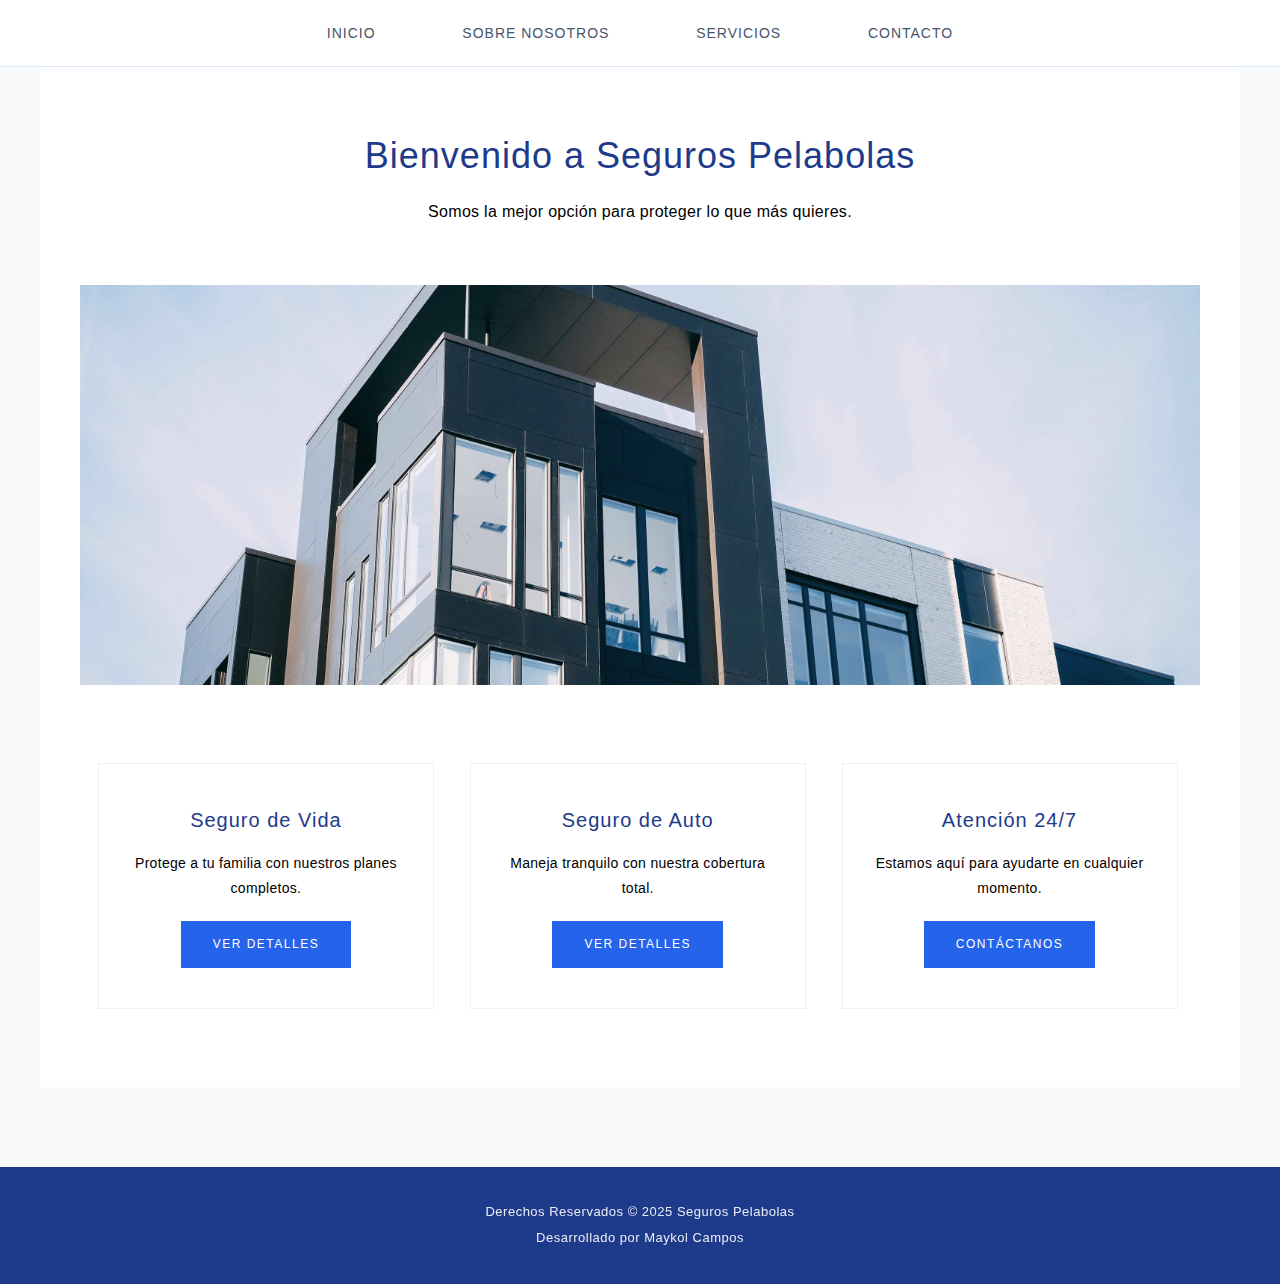
<file: index.html>
<!DOCTYPE html>
<html lang="es">

<head>
  <meta charset="UTF-8">
  <title>Seguros Pelabolas - Inicio</title>
  <link rel="stylesheet" href="estilo/estilos.css">
</head>

<body>



  <nav>
    <ul>
      <li><a href="index.html">Inicio</a></li>
      <li><a href="nosotros.html">Sobre Nosotros</a></li>
      <li><a href="servicios.html">Servicios</a></li>
      <li><a href="contacto.html">Contacto</a></li>
    </ul>
  </nav>

  <div class="contenedor-principal">
    <div class="bienvenida">
      <h2>Bienvenido a Seguros Pelabolas</h2>
      <p>Somos la mejor opción para proteger lo que más quieres.</p>
    </div>

    <div class="img-destacada">

      <img src="img/photo-1515263487990-61b07816b324.jpg" alt="imagen de edificio">
    </div>

    <div class="fila">
      <div class="columna">
        <h3>Seguro de Vida</h3>
        <p>Protege a tu familia con nuestros planes completos.</p>
        <a href="seguros-vida.html" class="boton">Ver Detalles</a>
      </div>
      <div class="columna">
        <h3>Seguro de Auto</h3>
        <p>Maneja tranquilo con nuestra cobertura total.</p>
        <a href="seguros-auto.html" class="boton">Ver Detalles</a>
      </div>
      <div class="columna">
        <h3>Atención 24/7</h3>
        <p>Estamos aquí para ayudarte en cualquier momento.</p>
        <a href="contacto.html" class="boton">Contáctanos</a>
      </div>
    </div>
  </div>

  <footer>
    <p>Derechos Reservados &copy; 2025 Seguros Pelabolas</p>
    <p>Desarrollado por Maykol Campos</p>
  </footer>

</body>

</html>
</file>
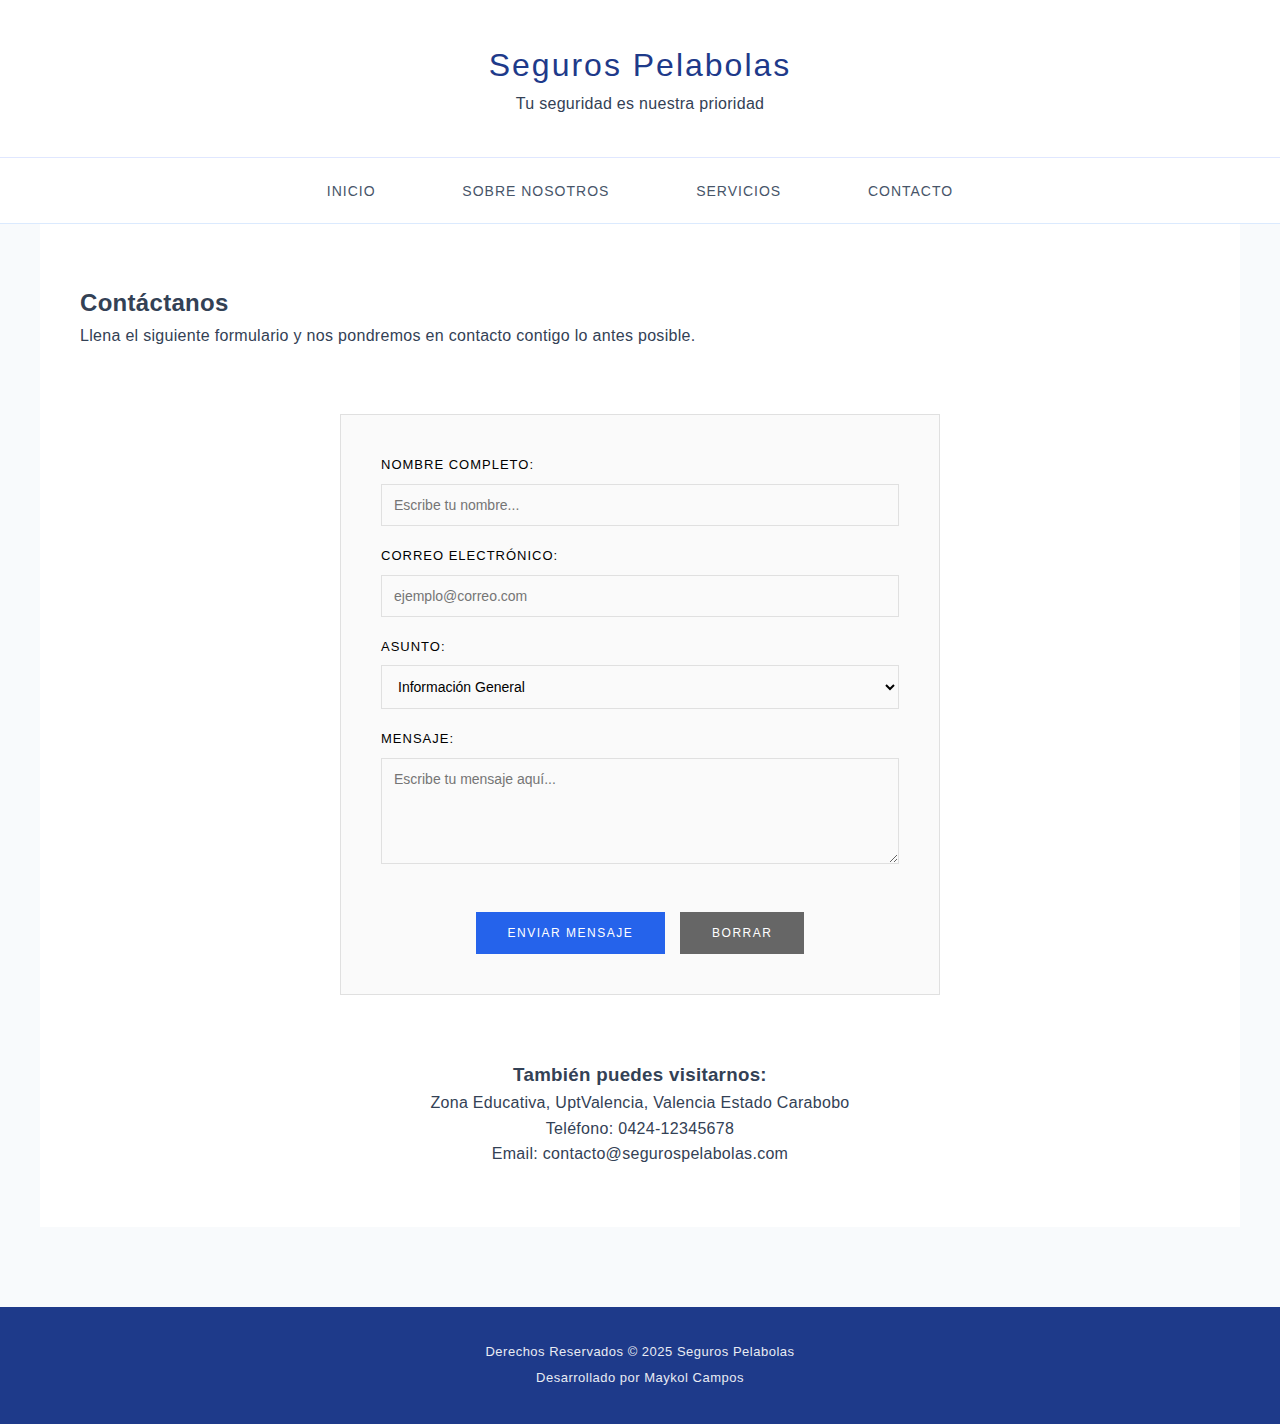
<file: contacto.html>
<!DOCTYPE html>
<html lang="es">

<head>
  <meta charset="UTF-8">
  <title>Seguros Pelabolas - Contacto</title>
  <link rel="stylesheet" href="estilo/estilos.css">
</head>

<body>

  <header>
    <h1>Seguros Pelabolas</h1>
    <p>Tu seguridad es nuestra prioridad</p>
  </header>

  <nav>
    <ul>
      <li><a href="index.html">Inicio</a></li>
      <li><a href="nosotros.html">Sobre Nosotros</a></li>
      <li><a href="servicios.html">Servicios</a></li>
      <li><a href="contacto.html">Contacto</a></li>
    </ul>
  </nav>

  <div class="contenedor-principal">
    <h2>Contáctanos</h2>
    <p>Llena el siguiente formulario y nos pondremos en contacto contigo lo antes posible.</p>
    <br>

    <div class="contenedor-formulario">
      <form action="#" method="post">
        <div class="campo">
          <label for="nombre">Nombre Completo:</label>
          <input type="text" id="nombre" name="nombre" placeholder="Escribe tu nombre..." required>
        </div>

        <div class="campo">
          <label for="email">Correo Electrónico:</label>
          <input type="email" id="email" name="email" placeholder="ejemplo@correo.com" required>
        </div>

        <div class="campo">
          <label for="asunto">Asunto:</label>
          <select id="asunto" name="asunto" class="select-ancho">
            <option value="info">Información General</option>
            <option value="cotizacion">Solicitar Cotización</option>
            <option value="queja">Reclamo o Queja</option>
          </select>
        </div>

        <div class="campo">
          <label for="mensaje">Mensaje:</label>
          <textarea id="mensaje" name="mensaje" rows="5" placeholder="Escribe tu mensaje aquí..."></textarea>
        </div>

        <div class="texto-centrado">
          <button type="submit" class="boton boton-enviar">Enviar Mensaje</button>
          <button type="reset" class="boton boton-borrar">Borrar</button>
        </div>
      </form>
    </div>

    <br>
    <div class="texto-centrado">
      <h3>También puedes visitarnos:</h3>
      <p>Zona Educativa, UptValencia, Valencia Estado Carabobo</p>
      <p>Teléfono: 0424-12345678</p>
      <p>Email: contacto@segurospelabolas.com</p>
    </div>
  </div>

  <footer>
    <p>Derechos Reservados &copy; 2025 Seguros Pelabolas</p>
    <p>Desarrollado por Maykol Campos</p>
  </footer>

</body>

</html>
</file>
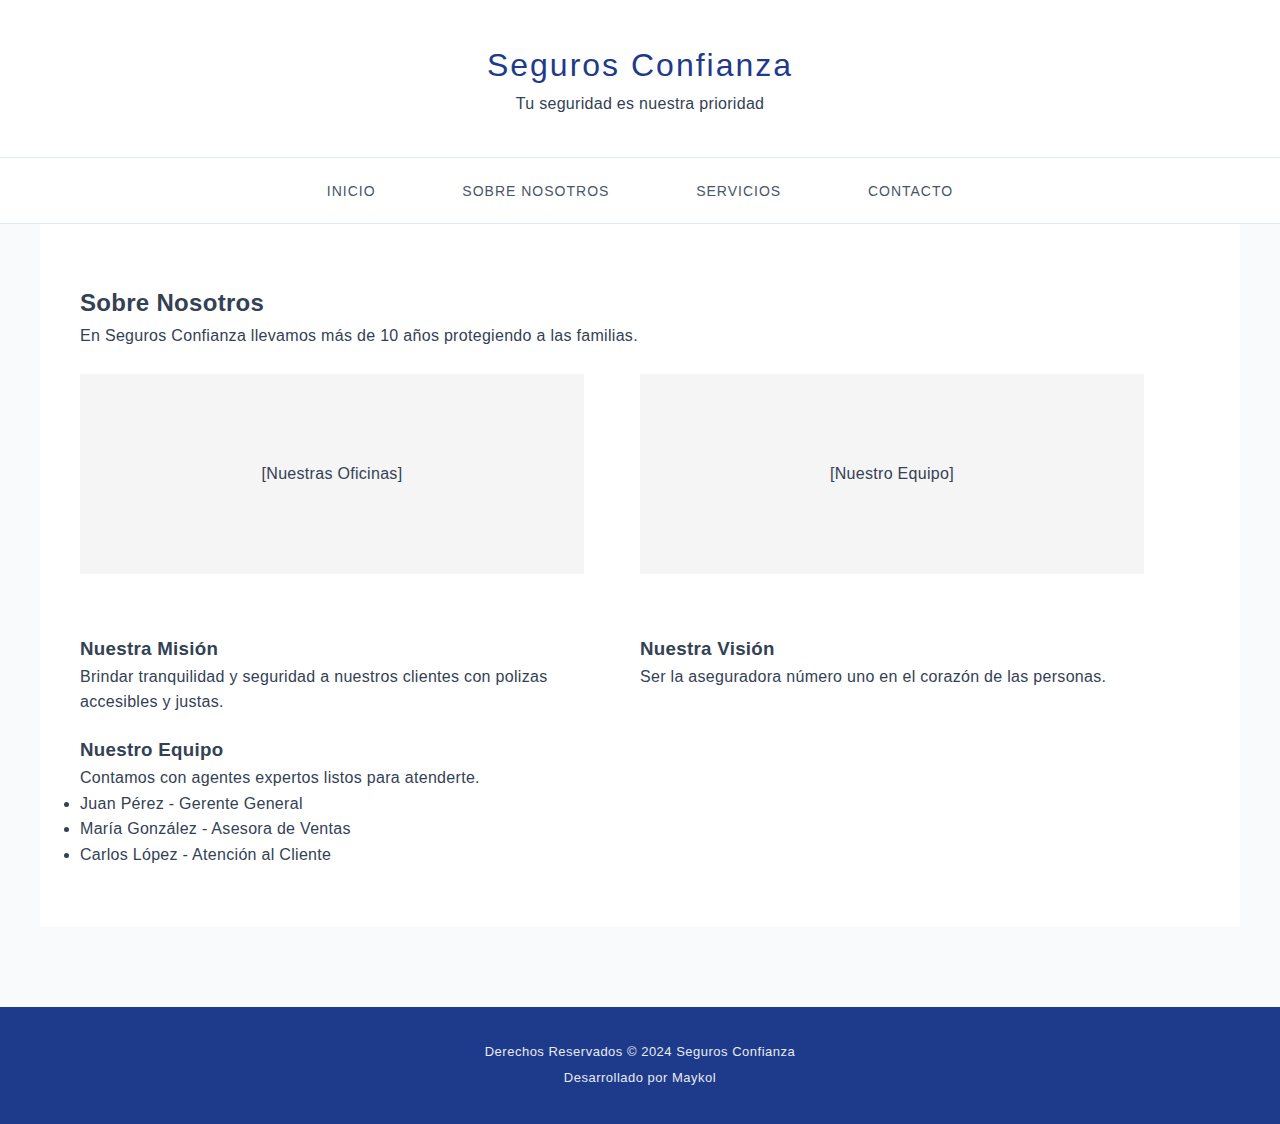
<file: nosotros.html>
<!DOCTYPE html>
<html lang="es">

<head>
  <meta charset="UTF-8">
  <title>Seguros Confianza - Nosotros</title>
  <link rel="stylesheet" href="estilo/estilos.css">
</head>

<body>

  <header>
    <h1>Seguros Confianza</h1>
    <p>Tu seguridad es nuestra prioridad</p>
  </header>

  <nav>
    <ul>
      <li><a href="index.html">Inicio</a></li>
      <li><a href="nosotros.html">Sobre Nosotros</a></li>
      <li><a href="servicios.html">Servicios</a></li>
      <li><a href="contacto.html">Contacto</a></li>
    </ul>
  </nav>

  <div class="contenedor-principal">
    <h2>Sobre Nosotros</h2>
    <p>En Seguros Confianza llevamos más de 10 años protegiendo a las familias.</p>
    <br>

    <div class="fila">
      <div style="float: left; width: 45%; margin-right: 5%;">
        <div class="img-destacada" style="height: 200px;">
          <!-- Foto oficina -->
          [Nuestras Oficinas]
        </div>
        <h3>Nuestra Misión</h3>
        <p>Brindar tranquilidad y seguridad a nuestros clientes con polizas accesibles y justas.</p>
      </div>

      <div style="float: left; width: 45%;">
        <div class="img-destacada" style="height: 200px;">
          <!-- Foto equipo -->
          [Nuestro Equipo]
        </div>
        <h3>Nuestra Visión</h3>
        <p>Ser la aseguradora número uno en el corazón de las personas.</p>
      </div>
    </div>

    <div style="clear: both; padding-top: 20px;">
      <h3>Nuestro Equipo</h3>
      <p>Contamos con agentes expertos listos para atenderte.</p>
      <ul>
        <li>Juan Pérez - Gerente General</li>
        <li>María González - Asesora de Ventas</li>
        <li>Carlos López - Atención al Cliente</li>
      </ul>
    </div>
  </div>

  <footer>
    <p>Derechos Reservados &copy; 2024 Seguros Confianza</p>
    <p>Desarrollado por Maykol</p>
  </footer>

</body>

</html>
</file>
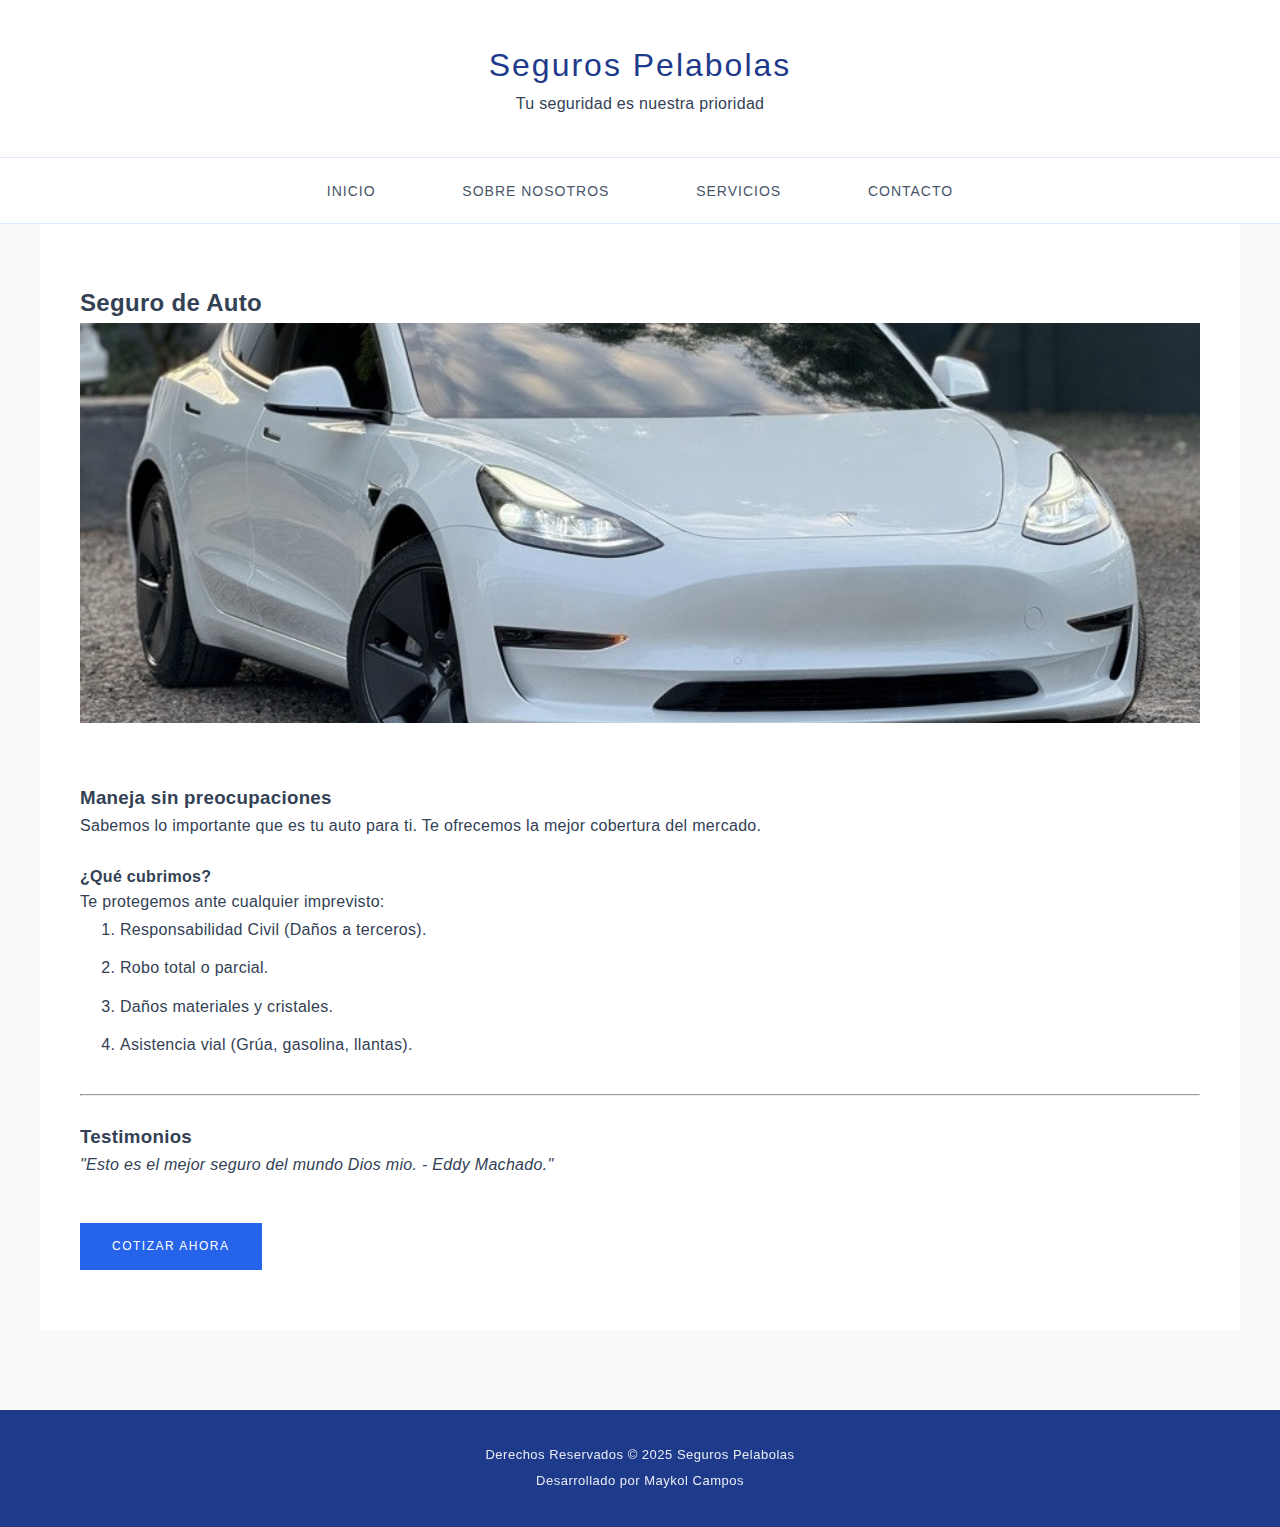
<file: seguros-auto.html>
<!DOCTYPE html>
<html lang="es">

<head>
	<meta charset="UTF-8">
	<title>Seguros Pelabolas - Seguro de Auto</title>
	<link rel="stylesheet" href="estilo/estilos.css">
</head>

<body>

	<header>
		<h1>Seguros Pelabolas</h1>
		<p>Tu seguridad es nuestra prioridad</p>
	</header>

	<nav>
		<ul>
			<li><a href="index.html">Inicio</a></li>
			<li><a href="nosotros.html">Sobre Nosotros</a></li>
			<li><a href="servicios.html">Servicios</a></li>
			<li><a href="contacto.html">Contacto</a></li>
		</ul>
	</nav>

	<div class="contenedor-principal">
		<h2>Seguro de Auto</h2>
		<div class="img-destacada">

			<img src="img/tesla.jpg" alt="auto protegido">
		</div>

		<h3>Maneja sin preocupaciones</h3>
		<p>Sabemos lo importante que es tu auto para ti. Te ofrecemos la mejor cobertura del mercado.</p>
		<br>

		<h4>¿Qué cubrimos?</h4>
		<p>Te protegemos ante cualquier imprevisto:</p>
		<ol class="lista-numerada">
			<li>Responsabilidad Civil (Daños a terceros).</li>
			<li>Robo total o parcial.</li>
			<li>Daños materiales y cristales.</li>
			<li>Asistencia vial (Grúa, gasolina, llantas).</li>
		</ol>

		<br>
		<hr>
		<br>

		<h3>Testimonios</h3>
		<p><i>"Esto es el mejor seguro del mundo Dios mio. - Eddy Machado."</i></p>

		<br>
		<a href="contacto.html" class="boton">Cotizar Ahora</a>
	</div>

	<footer>
		<p>Derechos Reservados &copy; 2025 Seguros Pelabolas</p>
		<p>Desarrollado por Maykol Campos</p>
	</footer>

</body>

</html>
</file>
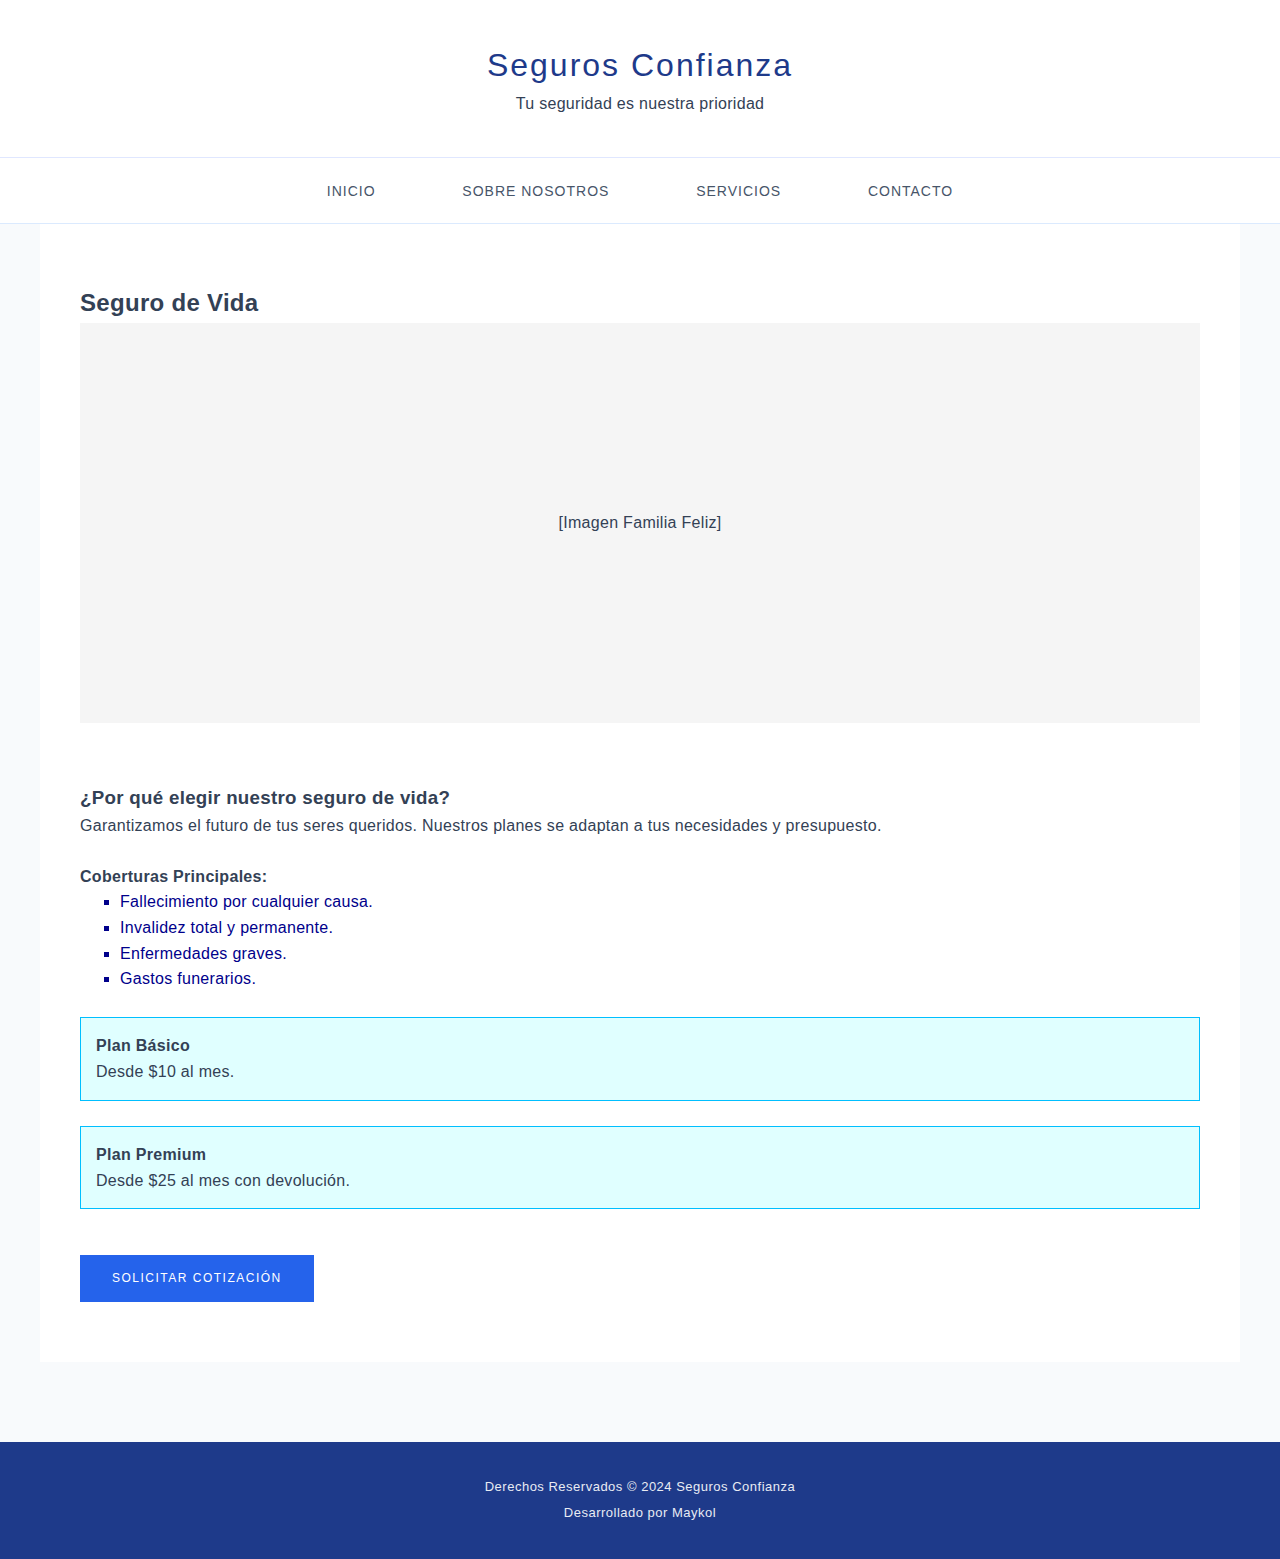
<file: seguros-vida.html>
<!DOCTYPE html>
<html lang="es">

<head>
  <meta charset="UTF-8">
  <title>Seguros Confianza - Seguro de Vida</title>
  <link rel="stylesheet" href="estilo/estilos.css">
</head>

<body>

  <header>
    <h1>Seguros Confianza</h1>
    <p>Tu seguridad es nuestra prioridad</p>
  </header>

  <nav>
    <ul>
      <li><a href="index.html">Inicio</a></li>
      <li><a href="nosotros.html">Sobre Nosotros</a></li>
      <li><a href="servicios.html">Servicios</a></li>
      <li><a href="contacto.html">Contacto</a></li>
    </ul>
  </nav>

  <div class="contenedor-principal">
    <h2>Seguro de Vida</h2>
    <div class="img-destacada">
      <!-- Imagen vida -->
      [Imagen Familia Feliz]
    </div>

    <h3>¿Por qué elegir nuestro seguro de vida?</h3>
    <p>Garantizamos el futuro de tus seres queridos. Nuestros planes se adaptan a tus necesidades y presupuesto.</p>
    <br>

    <h4>Coberturas Principales:</h4>
    <ul style="margin-left: 40px; list-style-type: square; color: #00008b;">
      <li>Fallecimiento por cualquier causa.</li>
      <li>Invalidez total y permanente.</li>
      <li>Enfermedades graves.</li>
      <li>Gastos funerarios.</li>
    </ul>

    <br>
    <div style="background-color: #e0ffff; padding: 15px; border: 1px solid #00bfff;">
      <h4>Plan Básico</h4>
      <p>Desde $10 al mes.</p>
    </div>
    <br>
    <div style="background-color: #e0ffff; padding: 15px; border: 1px solid #00bfff;">
      <h4>Plan Premium</h4>
      <p>Desde $25 al mes con devolución.</p>
    </div>

    <br>
    <a href="contacto.html" class="boton">Solicitar Cotización</a>
  </div>

  <footer>
    <p>Derechos Reservados &copy; 2024 Seguros Confianza</p>
    <p>Desarrollado por Maykol</p>
  </footer>

</body>

</html>
</file>
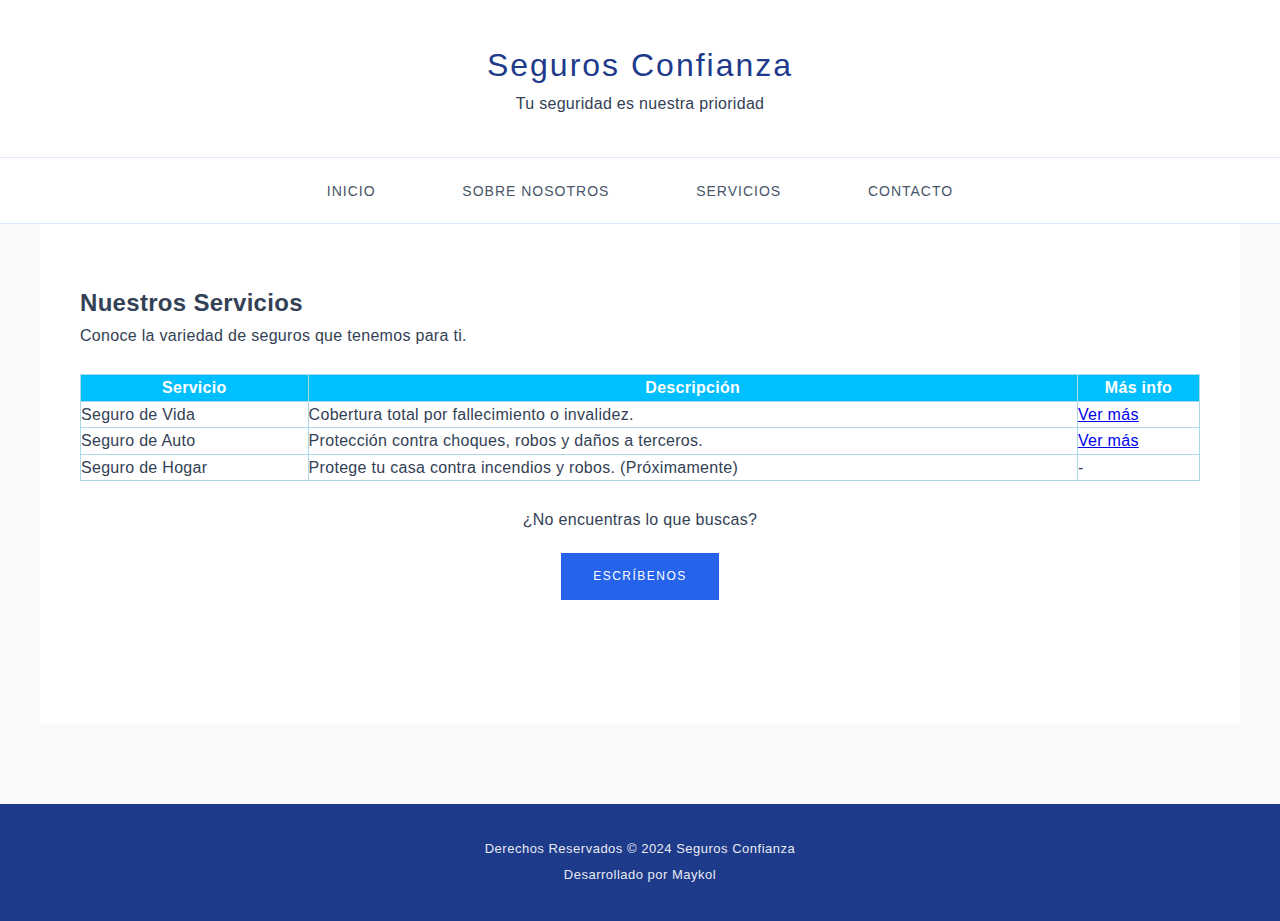
<file: servicios.html>
<!DOCTYPE html>
<html lang="es">

<head>
	<meta charset="UTF-8">
	<title>Seguros Confianza - Servicios</title>
	<link rel="stylesheet" href="estilo/estilos.css">
</head>

<body>

	<header>
		<h1>Seguros Confianza</h1>
		<p>Tu seguridad es nuestra prioridad</p>
	</header>

	<nav>
		<ul>
			<li><a href="index.html">Inicio</a></li>
			<li><a href="nosotros.html">Sobre Nosotros</a></li>
			<li><a href="servicios.html">Servicios</a></li>
			<li><a href="contacto.html">Contacto</a></li>
		</ul>
	</nav>

	<div class="contenedor-principal">
		<h2>Nuestros Servicios</h2>
		<p>Conoce la variedad de seguros que tenemos para ti.</p>
		<br>

		<table border="1" width="100%" cellpadding="10" style="border-collapse: collapse; border-color: #add8e6;">
			<tr style="background-color: #00bfff; color: white;">
				<th>Servicio</th>
				<th>Descripción</th>
				<th>Más info</th>
			</tr>
			<tr>
				<td>Seguro de Vida</td>
				<td>Cobertura total por fallecimiento o invalidez.</td>
				<td><a href="seguros-vida.html">Ver más</a></td>
			</tr>
			<tr>
				<td>Seguro de Auto</td>
				<td>Protección contra choques, robos y daños a terceros.</td>
				<td><a href="seguros-auto.html">Ver más</a></td>
			</tr>
			<tr>
				<td>Seguro de Hogar</td>
				<td>Protege tu casa contra incendios y robos. (Próximamente)</td>
				<td>-</td>
			</tr>
		</table>

		<br>
		<div style="text-align: center;">
			<p>¿No encuentras lo que buscas?</p>
			<a href="contacto.html" class="boton">Escríbenos</a>
		</div>
	</div>

	<footer>
		<p>Derechos Reservados &copy; 2024 Seguros Confianza</p>
		<p>Desarrollado por Maykol</p>
	</footer>

</body>

</html>
</file>
<file: estilo/estilos.css>
* {
  margin: 0;
  padding: 0;
  box-sizing: border-box;
}

body {
  font-family: 'Segoe UI', Tahoma, Geneva, Verdana, sans-serif;
  background-color: #f8fafc;
  color: #334155;
  line-height: 1.6;
  letter-spacing: 0.3px;
}

header {
  background-color: #ffffff;
  padding: 40px 20px;
  text-align: center;
  border-bottom: 1px solid #e0e7ff;
}

header h1 {
  color: #1e3a8a;
  font-weight: 300;
  font-size: 32px;
  letter-spacing: 2px;
}

nav {
  background-color: #ffffff;
  padding: 20px;
  text-align: center;
  border-bottom: 1px solid #dbeafe;
}

nav ul {
  list-style-type: none;
}

nav ul li {
  display: inline;
  margin: 0 25px;
}

nav ul li a {
  text-decoration: none;
  color: #475569;
  font-weight: 400;
  font-size: 14px;
  padding: 8px 16px;
  text-transform: uppercase;
  letter-spacing: 1px;
  transition: color 0.3s ease;
}

nav ul li a:hover {
  color: #2563eb;
}

.contenedor-principal {
  max-width: 1200px;
  margin: 0 auto;
  background-color: #ffffff;
  padding: 60px 40px;
  min-height: 500px;
}

.bienvenida {
  text-align: center;
  margin-bottom: 60px;
}

.bienvenida h2 {
  color: #1e3a8a;
  font-weight: 300;
  font-size: 36px;
  margin-bottom: 15px;
  letter-spacing: 1px;
}

.bienvenida p {
  color: #000000;
  font-size: 16px;
  font-weight: 300;
}

.img-destacada {
  width: 100%;
  height: 400px;
  background-color: #f5f5f5;
  display: flex;
  justify-content: center;
  align-items: center;
  margin-bottom: 60px;
  overflow: hidden;
}

.img-destacada img {
  width: 100%;
  height: 100%;
  object-fit: cover;
  filter: grayscale(20%);
  transition: filter 0.3s ease, transform 0.3s ease;
}

.img-destacada:hover img {
  filter: grayscale(0%);
  transform: scale(1.02);
}

.boton {
  background-color: #2563eb;
  color: #fff;
  padding: 14px 32px;
  text-decoration: none;
  display: inline-block;
  margin-top: 20px;
  font-size: 12px;
  text-transform: uppercase;
  letter-spacing: 1.5px;
  transition: background-color 0.3s ease, transform 0.2s ease;
  font-weight: 400;
}

.boton:hover {
  background-color: #1d4ed8;
  transform: translateY(-2px);
}

footer {
  background-color: #1e3a8a;
  color: #fff;
  text-align: center;
  padding: 30px;
  margin-top: 80px;
  clear: both;
  font-size: 13px;
  font-weight: 300;
  letter-spacing: 0.5px;
}

footer p {
  margin: 5px 0;
  opacity: 0.9;
}

.social-icons {
  display: flex;
  justify-content: center;
  gap: 20px;
  margin: 20px 0 10px 0;
}

.social-icons a {
  display: inline-block;
  transition: transform 0.3s ease, opacity 0.3s ease;
  opacity: 0.9;
}

.social-icons a:hover {
  transform: translateY(-3px);
  opacity: 1;
}

.social-icons img {
  width: 32px;
  height: 32px;
}

.columna {
  float: left;
  width: 30%;
  margin: 1.6%;
  background-color: #fff;
  padding: 40px 30px;
  text-align: center;
  border: 1px solid #f0f0f0;
  transition: box-shadow 0.3s ease, transform 0.3s ease;
}

.columna:hover {
  box-shadow: 0 8px 24px rgba(37, 99, 235, 0.12);
  transform: translateY(-4px);
  border-color: #bfdbfe;
}

.columna h3 {
  font-size: 20px;
  font-weight: 400;
  margin-bottom: 15px;
  color: #1e3a8a;
  letter-spacing: 1px;
}

.columna p {
  color: #000000;
  font-size: 14px;
  line-height: 1.8;
  font-weight: 300;
}

.fila::after {
  content: "";
  clear: both;
  display: table;
}

.campo {
  margin-bottom: 20px;
}

.campo label {
  display: block;
  margin-bottom: 8px;
  font-size: 13px;
  text-transform: uppercase;
  letter-spacing: 1px;
  color: rgb(0, 0, 0);
  font-weight: 400;
}

.campo input,
.campo textarea {
  width: 100%;
  padding: 12px;
  border: 1px solid #e0e0e0;
  background-color: #fafafa;
  font-family: 'Segoe UI', sans-serif;
  font-size: 14px;
  transition: border-color 0.3s ease, background-color 0.3s ease;
}

.campo input:focus,
.campo textarea:focus {
  outline: none;
  border-color: #333;
  background-color: #fff;
}

.texto-centrado {
  text-align: center;
}

.limpiar-flotado-padding {
  clear: both;
  padding-top: 40px;
}

.columna-mitad-izquierda {
  float: left;
  width: 45%;
  margin-right: 5%;
}

.columna-mitad-derecha {
  float: left;
  width: 45%;
}

.img-destacada-mini {
  height: 250px !important;
}

.tabla-servicios {
  width: 100%;
  border-collapse: collapse;
  margin: 30px 0;
}

.tabla-servicios th,
.tabla-servicios td {
  padding: 16px;
  border: 1px solid #f0f0f0;
  text-align: left;
  font-size: 14px;
}

.tabla-servicios th {
  font-weight: 400;
}

.tabla-servicios td {
  font-weight: 300;
  color: #000000;
}

.encabezado-tabla {
  background-color: #2563eb;
  color: #fff;
  font-weight: 400;
  letter-spacing: 1px;
  text-transform: uppercase;
  font-size: 12px;
}

.lista-coberturas {
  margin-left: 40px;
  list-style-type: disc;
  color: #333;
  line-height: 1.9;
}

.lista-coberturas li {
  margin-bottom: 8px;
  font-weight: 300;
}

.lista-numerada {
  margin-left: 40px;
  line-height: 1.9;
}

.lista-numerada li {
  margin-bottom: 8px;
  font-weight: 300;
}

.caja-plan {
  background-color: #fafafa;
  padding: 30px;
  border: 1px solid #e0e0e0;
  margin: 20px 0;
}

.contenedor-formulario {
  background-color: #fafafa;
  padding: 40px;
  border: 1px solid #e0e0e0;
  max-width: 600px;
  margin: 40px auto;
}

.select-ancho {
  width: 100%;
  padding: 12px;
  border: 1px solid #e0e0e0;
  background-color: #fafafa;
  font-family: 'Segoe UI', sans-serif;
  font-size: 14px;
}

.boton-enviar {
  background-color: #2563eb;
  color: #fff;
  padding: 14px 32px;
  border: none;
  cursor: pointer;
  font-size: 12px;
  text-transform: uppercase;
  letter-spacing: 1.5px;
  transition: background-color 0.3s ease;
  font-weight: 400;
  margin-right: 10px;
}

.boton-enviar:hover {
  background-color: #1d4ed8;
}

.video-container {
  width: 100%;
  max-width: 800px;
  margin: 40px auto;
  overflow: hidden;
  display: flex;
  justify-content: center;
  align-items: center;
}

.video-container video {
  width: 100%;
  height: auto;
  display: block;
}

.boton-borrar {
  background-color: #666;
  color: #fff;
  padding: 14px 32px;
  border: none;
  cursor: pointer;
  font-size: 12px;
  text-transform: uppercase;
  letter-spacing: 1.5px;
  transition: background-color 0.3s ease;
  font-weight: 400;
}

.boton-borrar:hover {
  background-color: #888;
}
</file>
